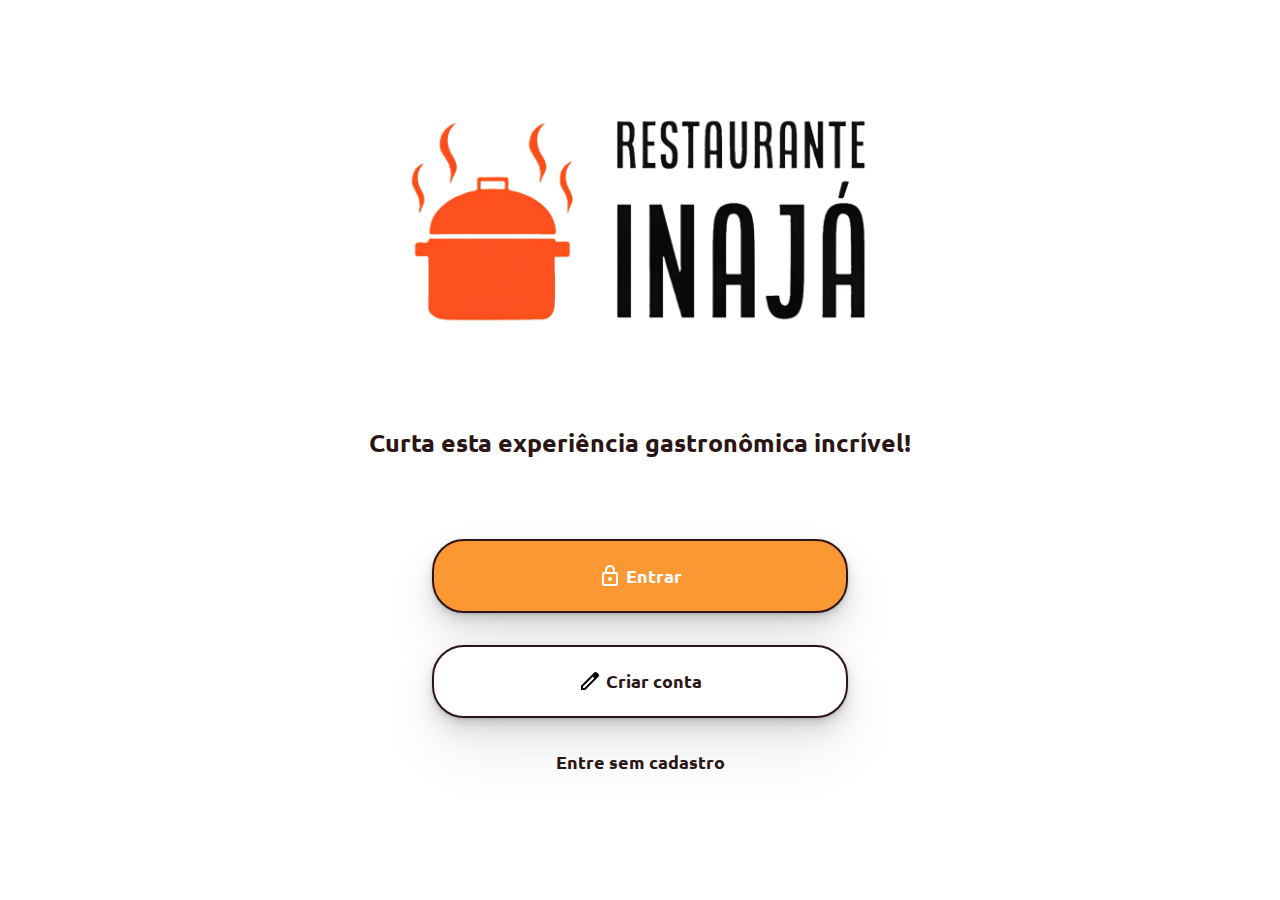
<file: index.html>
<!DOCTYPE html>
<html lang="pt-br">
<head>
    <meta charset="UTF-8">
    <meta name="viewport" content="width=device-width, initial-scale=1.0">
    <title>Restaurante Inajá | Entrar ou registrar</title>
    <link rel="stylesheet" href="style.css">
</head>
<body>
    <header>
        <img src="imagens/logo-imagem.png" alt="Logo do restaurante" id="logo-image">
        <img src="imagens/logo-texto.png" alt="" id="logo-text">
    </header>
    <main>
        <h1>Curta esta experiência gastronômica incrível!</h1>
        <section>
            <a href="site.html" target="_self" id="login"> <button id="login-button"> <img src="icons/lock_24dp_E3E3E3_FILL0_wght400_GRAD0_opsz24.svg" alt=""> Entrar </button> </a>
            <a href="cadastro.html" target="_self" id="register"> <button id="register-button" onclick="document.location='cadastro.html'"> <img src="icons/edit_24dp_E3E3E3_FILL0_wght400_GRAD0_opsz24.svg" alt=""> Criar conta </button> </a>
            <a href="site.html" target="_self"> Entre sem cadastro </a>
        </section>
    </main>
</body>
</html>
</file>
<file: style.css>
@import url('https://fonts.googleapis.com/css2?family=Ubuntu:ital,wght@0,300;0,400;0,500;0,700;1,300;1,400;1,500;1,700&display=swap');

* {
    box-sizing: border-box;
    margin: 0;
    padding: 0;
    font-family: "Ubuntu", sans-serif;
    scroll-behavior: smooth;
    color: #2B1515;
}

body{
    height: 100vh;
}

a {
    text-decoration: none;
}

button{
    border: solid #2B1515 2px;
    width: 20rem;
}

#login button, #register button{
    display: flex;
    align-items: center;
    justify-content: center;
    text-align: center;
    gap: 0.2rem;
}

a {
    font-size: 2vh;
    font-weight: 700;
    color: #2B1515;
}
header{
    display: flex;
    justify-content: center;
    flex-direction: row;
    padding: 4rem 1rem;
    gap: 1rem;
}
header img#logo-image{
    width: 30vw;
}
header img#logo-text{
    width: 40vw;
}

main{
    display: flex;
    flex-direction: column;
    justify-content: center;
    text-align: center;
    align-items: center;
}
    section {
        display: flex;
        flex-direction: column;
        width: fit-content;
        height: fit-content;
        justify-content: center;
        padding-top: 5rem;
        padding-bottom: 5rem;
        gap: 2rem;
    }
    h1 {
        font-size: 2.8vh;
        font-weight: 700;
        color: #2B1515;
    }
    button {
        border-radius: 2rem;
        font-weight: 700;
        font-size: 2vh;
        width: 20rem;
        height: 4rem;
        box-shadow: rgba(0, 0, 0, 0.07) 0px 1px 2px, rgba(0, 0, 0, 0.07) 0px 2px 4px, rgba(0, 0, 0, 0.07) 0px 4px 8px, rgba(0, 0, 0, 0.07) 0px 8px 16px, rgba(0, 0, 0, 0.07) 0px 16px 32px, rgba(0, 0, 0, 0.07) 0px 32px 64px;
    }
    #login-button {
        background-color: #FB9834;
        transition: all 0.3s ease-in-out;
    }
        a#login button {
            color: white;
        }
        #login-button:hover{
            transform: scale(1.1);
        }
    #register-button {
        background-color: white;
        transition: all 0.3s ease-in-out;
    }
        a#register button{
            color: #2B1515;
        }
        #register-button:hover{
            transform: scale(1.1);
        }
        button a {
            font-weight: 700;
        }

@media all and (max-width: 480px) {
a {
    font-size: 2vh;
    font-weight: 700;
    color: #2B1515;
}
header{
    padding: 5rem 1rem;
}
header img#logo-image{
    width: 30vw;
    margin: -1rem;
}
header img#logo-text{
    width: 40vw;
}
section {
    padding-top: 5rem;
    gap: 2rem;
}
h1 {
    font-size: 2.8vh;
    font-weight: 700;
    color: #2B1515;
}
button {
    border-radius: 2rem;
    font-weight: 700;
    font-size: 2vh;
    width: 20rem;
    height: 4rem;
    box-shadow: rgba(0, 0, 0, 0.07) 0px 1px 2px, rgba(0, 0, 0, 0.07) 0px 2px 4px, rgba(0, 0, 0, 0.07) 0px 4px 8px, rgba(0, 0, 0, 0.07) 0px 8px 16px, rgba(0, 0, 0, 0.07) 0px 16px 32px, rgba(0, 0, 0, 0.07) 0px 32px 64px;
}
    button a {
        font-weight: 700;
    }
}

@media (min-width: 800px) and (max-width: 1023px) {
    a {
    font-size: 2vh;
    font-weight: 700;
    color: #2B1515;
    }
    header{
        display: flex;
        justify-content: center;
        flex-direction: row;
        padding: 4rem 1rem;
        gap: 1rem;
    }
        header img#logo-image{
            width: 30vw;
            margin: -.5rem;
        }
        header img#logo-text{
            width: 40vw;
        }
    section {
        padding-top: 5rem;
        gap: 2rem;
    }
    h1 {
        font-size: 2.8vh;
        font-weight: 700;
    }
    button {
        border-radius: 2rem;
        font-size: 2vh;
        width: 22rem;
        height: 4.4rem;
        box-shadow: rgba(0, 0, 0, 0.07) 0px 1px 2px, rgba(0, 0, 0, 0.07) 0px 2px 4px, rgba(0, 0, 0, 0.07) 0px 4px 8px, rgba(0, 0, 0, 0.07) 0px 8px 16px, rgba(0, 0, 0, 0.07) 0px 16px 32px, rgba(0, 0, 0, 0.07) 0px 32px 64px;
        }
        button a {
            font-weight: 700;
        }
}


@media (min-width: 1024px) {
    a {
    font-size: 2vh;
    font-weight: 700;
    color: #2B1515;
    }
    header{
        display: flex;
        justify-content: center;
        flex-direction: row;
        padding: 4rem 1rem;
        gap: 1rem;
    }
        header img#logo-image{
            width: 14vw;
            padding: 0;
            margin: 0;
        }
        header img#logo-text{
            width: 22vw;
            padding: 0;
            margin: 0;
        }
    section {
        padding-top: 5rem;
        gap: 2rem;
    }
    h1 {
        font-size: 2.8vh;
        font-weight: 700;
    }
    button {
        border-radius: 2rem;
        font-size: 2vh;
        width: 26rem;
        height: 4.6rem;
        box-shadow: rgba(0, 0, 0, 0.07) 0px 1px 2px, rgba(0, 0, 0, 0.07) 0px 2px 4px, rgba(0, 0, 0, 0.07) 0px 4px 8px, rgba(0, 0, 0, 0.07) 0px 8px 16px, rgba(0, 0, 0, 0.07) 0px 16px 32px, rgba(0, 0, 0, 0.07) 0px 32px 64px;
    }
    button a {
        font-weight: 700;
    }
}
</file>
